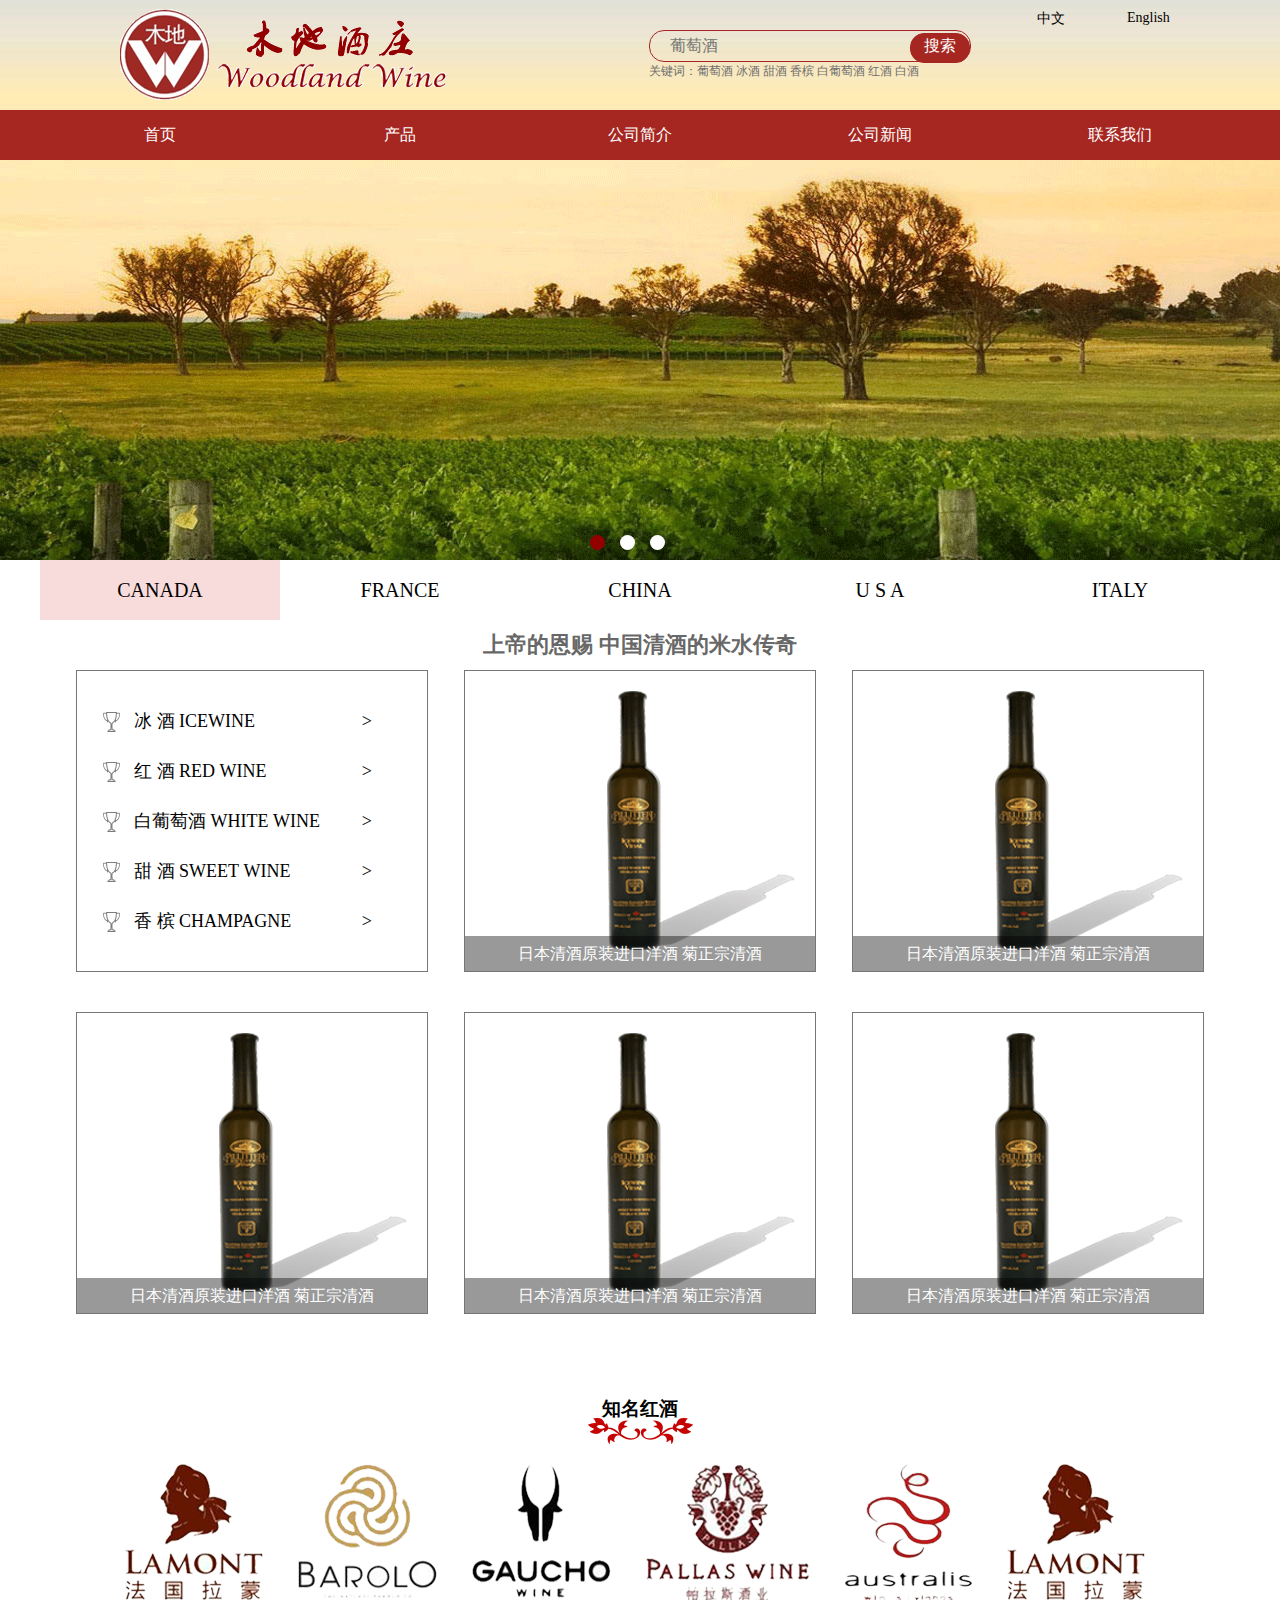
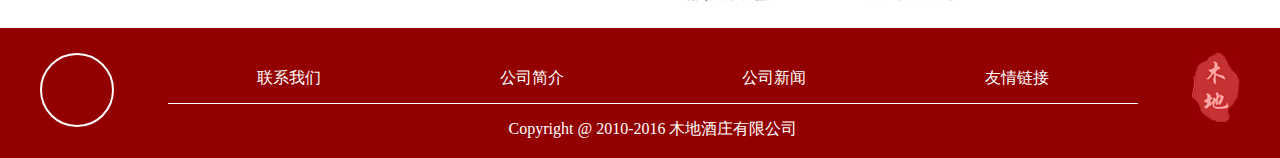
<file: 项目0/index.html>
<!DOCTYPE html>
<html>
<head>
  <meta charset="UTF-8">
  <meta name="viewport" content="width=device-width, initial-scale=1.0">
  <meta http-equiv="X-UA-Compatible" content="ie=edge">
  <title>首页</title>
  <link rel="stylesheet" href="css/comm.css">
  <link rel="stylesheet" href="css/index.css">
  
</head>
<body>
  <!-- 引入头文件 -->
  <header>
    <iframe src="header.html" frameborder="0" scrolling="no"></iframe>
  </header>
  <!-- 正文内容 -->
  <div class="index-content">
  <!-- 轮播图 -->
    <div class="carousel" id="carousel">
      <ul>
        <li>
          <img src="images/banner1.jpg" alt="#">
        </li>
        <li>
          <img src="images/banner2.jpg" alt="#">
        </li>
        <li>
          <img src="images/banner3.jpg" alt="#">
        </li>
      </ul>
      <ul>
        <li onmouseover="change_over(0)" onmouseout="change_out(0)"></li>
        <li onmouseover="change_over(1)" onmouseout="change_out(1)"></li>
        <li onmouseover="change_over(2)" onmouseout="change_out(2)"></li> 
      </ul>
    </div>
  </div>
  <!-- 一楼产品列表 -->
  <div id="wine">
    <ul>
      <li onmouseover="div_over(0)">CANADA</li>
      <li onmouseover="div_over(1)">FRANCE</li>
      <li onmouseover="div_over(2)">CHINA</li>
      <li onmouseover="div_over(3)">U S A</li>
      <li onmouseover="div_over(4)">ITALY</li>
    </ul>
    <h3>上帝的恩赐&nbsp;中国清酒的米水传奇</h3>
    <div id="wine-content">
      <!-- 选项卡1 -->
      <div class="wine-card">
        <div class="con-ul">
          <ul>
            <li>
              <a href="#">冰&nbsp;酒&nbsp;ICEWINE<span>></span></a> 
            </li>
            <li>
              <a href="#">红&nbsp;酒&nbsp;RED&nbsp;WINE<span>></span></a>
            </li>
            <li>
              <a href="#">白葡萄酒&nbsp;WHITE&nbsp;WINE<span>></span></a>
            </li>
            <li>
              <a href="#">甜&nbsp;酒&nbsp;SWEET&nbsp;WINE<span>></span></a>
            </li>
            <li>
              <a href="#">香&nbsp;槟&nbsp;CHAMPAGNE<span>></span></a>
            </li>
          </ul>
        </div>
        <div>
          <a href="#">
            <img src="images/con-cp4.png" alt="">
            <span>日本清酒原装进口洋酒&nbsp;菊正宗清酒</span>
          </a>
        </div>
        <div>
          <a href="#">
            <img src="images/con-cp4.png" alt="">
            <span>日本清酒原装进口洋酒&nbsp;菊正宗清酒</span>
          </a>
        </div>
        <div>
         <a href="#">
           <img src="images/con-cp4.png" alt="">
           <span>日本清酒原装进口洋酒&nbsp;菊正宗清酒</span>
         </a>
        </div>
        <div>
         <a href="#">
           <img src="images/con-cp4.png" alt="">
           <span>日本清酒原装进口洋酒&nbsp;菊正宗清酒</span>
         </a>
        </div>
        <div>
         <a href="#">
           <img src="images/con-cp4.png" alt="">
           <span>日本清酒原装进口洋酒&nbsp;菊正宗清酒</span>
         </a>
        </div>
      </div>
      <!-- 选项卡2 -->
      <div class="wine-card">
        <div class="con-ul">
          <ul>
            <li>
              <a href="#">冰&nbsp;酒&nbsp;ICEWINE<span>></span></a>
            </li>
            <li>
              <a href="#">红&nbsp;酒&nbsp;RED&nbsp;WINE<span>></span></a>
            </li>
            <li>
              <a href="#">白葡萄酒&nbsp;WHITE&nbsp;WINE<span>></span></a>
            </li>
            <li>
              <a href="#">甜&nbsp;酒&nbsp;SWEET&nbsp;WINE<span>></span></a>
            </li>
            <li>
              <a href="#">香&nbsp;槟&nbsp;CHAMPAGNE<span>></span></a>
            </li>
          </ul>
        </div>
        <div>
          <a href="#">
            <img src="images/con-cp3.png" alt="">
            <span>日本清酒原装进口洋酒&nbsp;菊正宗清酒</span>
          </a>
        </div>
        <div>
          <a href="#">
            <img src="images/con-cp3.png" alt="">
            <span>日本清酒原装进口洋酒&nbsp;菊正宗清酒</span>
          </a>
        </div>
        <div>
          <a href="#">
            <img src="images/con-cp3.png" alt="">
            <span>日本清酒原装进口洋酒&nbsp;菊正宗清酒</span>
          </a>
        </div>
        <div>
          <a href="#">
            <img src="images/con-cp3.png" alt="">
            <span>日本清酒原装进口洋酒&nbsp;菊正宗清酒</span>
          </a>
        </div>
        <div>
          <a href="#">
            <img src="images/con-cp3.png" alt="">
            <span>日本清酒原装进口洋酒&nbsp;菊正宗清酒</span>
          </a>
        </div>
      </div>
      <!-- 选项卡3 -->
      <div class="wine-card">
        <div class="con-ul">
          <ul>
            <li>
              <a href="#">冰&nbsp;酒&nbsp;ICEWINE<span>></span></a>
            </li>
            <li>
              <a href="#">红&nbsp;酒&nbsp;RED&nbsp;WINE<span>></span></a>
            </li>
            <li>
              <a href="#">白葡萄酒&nbsp;WHITE&nbsp;WINE<span>></span></a>
            </li>
            <li>
              <a href="#">甜&nbsp;酒&nbsp;SWEET&nbsp;WINE<span>></span></a>
            </li>
            <li>
              <a href="#">香&nbsp;槟&nbsp;CHAMPAGNE<span>></span></a>
            </li>
          </ul>
        </div>
        <div>
          <a href="#">
            <img src="images/con-cp3.png" alt="">
            <span>日本清酒原装进口洋酒&nbsp;菊正宗清酒</span>
          </a>
        </div>
        <div>
          <a href="#">
            <img src="images/con-cp1.png" alt="">
            <span>日本清酒原装进口洋酒&nbsp;菊正宗清酒</span>
          </a>
        </div>
        <div>
          <a href="#">
            <img src="images/con-cp4.png" alt="">
            <span>日本清酒原装进口洋酒&nbsp;菊正宗清酒</span>
          </a>
        </div>
        <div>
          <a href="#">
            <img src="images/con-cp3.png" alt="">
            <span>日本清酒原装进口洋酒&nbsp;菊正宗清酒</span>
          </a>
        </div>
        <div>
          <a href="#">
            <img src="images/con-cp1.png" alt="">
            <span>日本清酒原装进口洋酒&nbsp;菊正宗清酒</span>
          </a>
        </div>
      </div>
      <!-- 选项卡4 -->
      <div class="wine-card">
        <div class="con-ul">
          <ul>
            <li>
              <a href="#">冰&nbsp;酒&nbsp;ICEWINE<span>></span></a>
            </li>
            <li>
              <a href="#">红&nbsp;酒&nbsp;RED&nbsp;WINE<span>></span></a>
            </li>
            <li>
              <a href="#">白葡萄酒&nbsp;WHITE&nbsp;WINE<span>></span></a>
            </li>
            <li>
              <a href="#">甜&nbsp;酒&nbsp;SWEET&nbsp;WINE<span>></span></a>
            </li>
            <li>
              <a href="#">香&nbsp;槟&nbsp;CHAMPAGNE<span>></span></a>
            </li>
          </ul>
        </div>
        <div>
          <a href="#">
            <img src="images/con-cp1.png" alt="">
            <span>日本清酒原装进口洋酒&nbsp;菊正宗清酒</span>
          </a>
        </div>
        <div>
          <a href="#">
            <img src="images/con-cp1.png" alt="">
            <span>日本清酒原装进口洋酒&nbsp;菊正宗清酒</span>
          </a>
        </div>
        <div>
          <a href="#">
            <img src="images/con-cp1.png" alt="">
            <span>日本清酒原装进口洋酒&nbsp;菊正宗清酒</span>
          </a>
        </div>
        <div>
          <a href="#">
            <img src="images/con-cp1.png" alt="">
            <span>日本清酒原装进口洋酒&nbsp;菊正宗清酒</span>
          </a>
        </div>
        <div>
          <a href="#">
            <img src="images/con-cp1.png" alt="">
            <span>日本清酒原装进口洋酒&nbsp;菊正宗清酒</span>
          </a>
        </div>
      </div>
      <!-- 选项卡5 -->
      <div class="wine-card">
        <div class="con-ul">
          <ul>
            <li>
              <a href="#">冰&nbsp;酒&nbsp;ICEWINE<span>></span></a>
            </li>
            <li>
              <a href="#">红&nbsp;酒&nbsp;RED&nbsp;WINE<span>></span></a>
            </li>
            <li>
              <a href="#">白葡萄酒&nbsp;WHITE&nbsp;WINE<span>></span></a>
            </li>
            <li>
              <a href="#">甜&nbsp;酒&nbsp;SWEET&nbsp;WINE<span>></span></a>
            </li>
            <li>
              <a href="#">香&nbsp;槟&nbsp;CHAMPAGNE<span>></span></a>
            </li>
          </ul>
        </div>
        <div>
          <a href="#">
            <img src="images/con-cp4.png" alt="">
            <span>日本清酒原装进口洋酒&nbsp;菊正宗清酒</span>
          </a>
        </div>
        <div>
          <a href="#">
            <img src="images/con-cp3.png" alt="">
            <span>日本清酒原装进口洋酒&nbsp;菊正宗清酒</span>
          </a>
        </div>
        <div>
          <a href="#">
            <img src="images/con-cp1.png" alt="">
            <span>日本清酒原装进口洋酒&nbsp;菊正宗清酒</span>
          </a>
        </div>
        <div>
          <a href="#">
            <img src="images/con-cp1.png" alt="">
            <span>日本清酒原装进口洋酒&nbsp;菊正宗清酒</span>
          </a>
        </div>
        <div>
          <a href="#">
            <img src="images/con-cp4.png" alt="">
            <span>日本清酒原装进口洋酒&nbsp;菊正宗清酒</span>
          </a>
        </div>
      </div>
    </div>
  </div>
  <!-- 引入脚文件 -->
  <footer>
    <iframe src="footer-top.html" frameborder="0" scrolling="no"></iframe>
    <br>
    <iframe src="footer.html" frameborder="0" scrolling="no"></iframe>
  </footer>

  <script src="js/index.js"></script> 
</body>
</html>
</file>
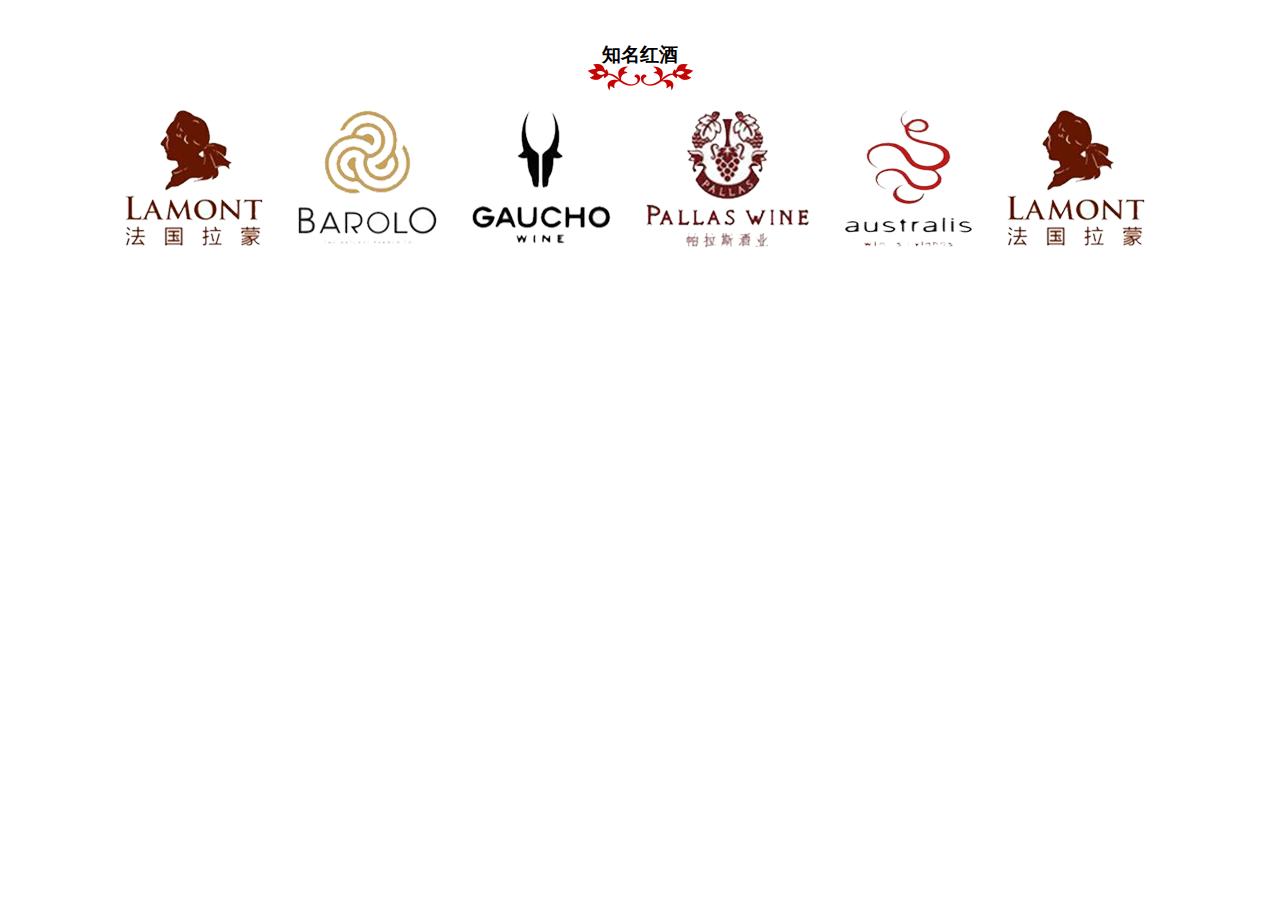
<file: 项目0/footer-top.html>
<!DOCTYPE html>
<html lang="en">
<head>
  <meta charset="UTF-8">
  <meta name="viewport" content="width=device-width, initial-scale=1.0">
  <meta http-equiv="X-UA-Compatible" content="ie=edge">
  <title>脚部logo</title>
  <link rel="stylesheet" href="css/comm.css">
</head>
<body>
  <div class="footer-top">
    <h3>知名红酒</h3>
    <ul>
      <li>
        <a href="#">
          <img src="images/con-ban1.png" alt="">
        </a>
      </li>
      <li>
        <a href="#">
          <img src="images/con-ban2.png" alt="">
        </a>
      </li>
      <li>
        <a href="#">
          <img src="images/con-ban3.png" alt="">
        </a>
      </li>
      <li>
        <a href="#">
          <img src="images/con-ban4.png" alt="">
        </a>
      </li>
      <li>
        <a href="#">
          <img src="images/con-ban5.png" alt="">
        </a>
      </li>
      <li>
        <a href="#">
          <img src="images/con-ban1.png" alt="">
        </a>
      </li>
    </ul>
  </div>
</body>
</html>
</file>
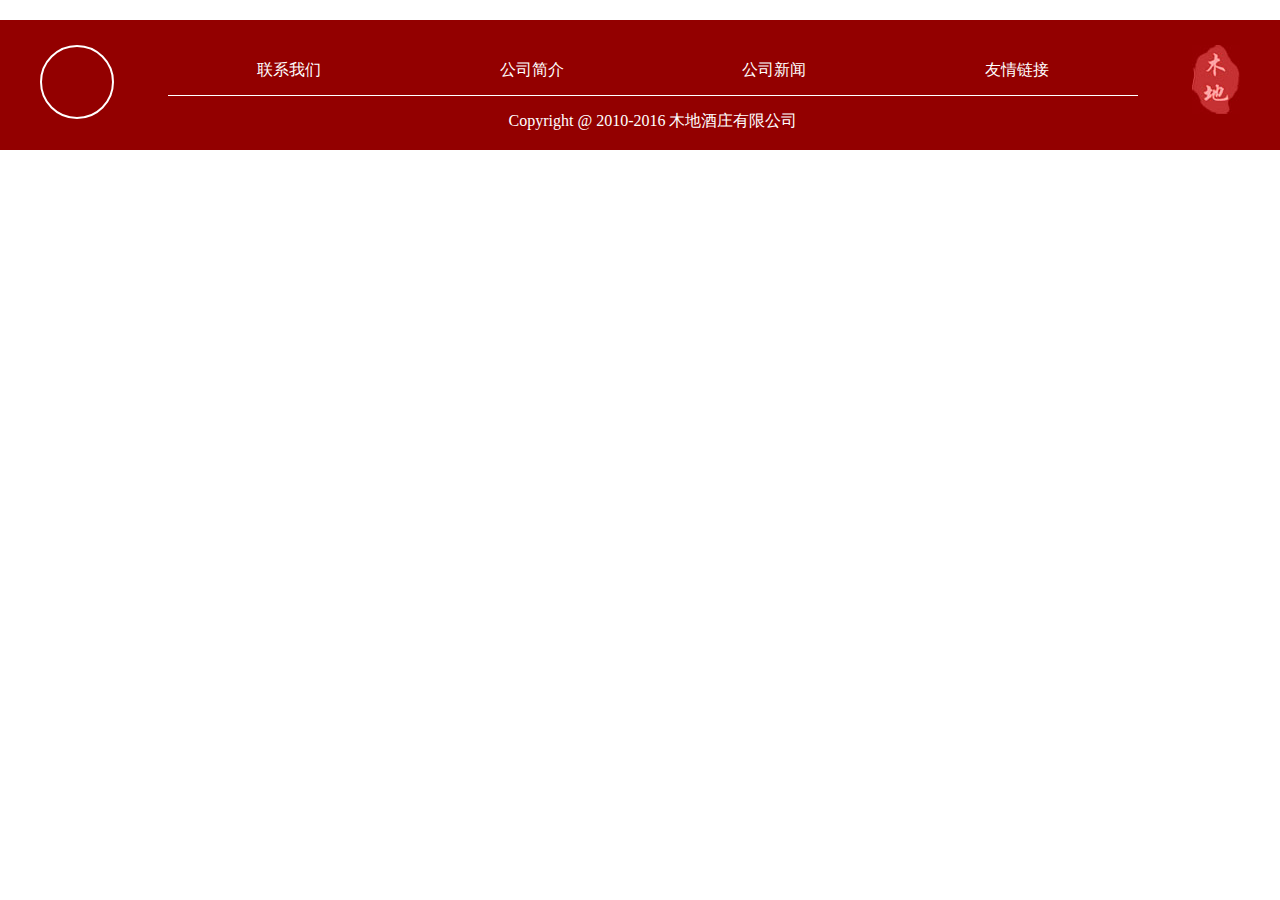
<file: 项目0/footer.html>
<!DOCTYPE html>
<html lang="en">
<head>
  <meta charset="UTF-8">
  <meta name="viewport" content="width=device-width, initial-scale=1.0">
  <meta http-equiv="X-UA-Compatible" content="ie=edge">
  <title>脚文件</title>
  <link rel="stylesheet" href="css/comm.css">
</head>
<body>
  <div class="footer">
    <div class="f-content">
      <div class="f-left">
        <a href="#"></a>
      </div>
      <div class="f-center">
        <ul>
          <li>
            <a href="#">联系我们</a> 
          </li>
          <li>
            <a href="#">公司简介</a>
          </li>
          <li>
            <a href="#">公司新闻</a>
          </li>
          <li>
            友情链接
            <ul>
              <li>
                <a href="#">首页</a>
              </li>
            </ul>
          </li>
        </ul>
        <p>Copyright&nbsp;@&nbsp;2010-2016&nbsp;木地酒庄有限公司</p>
      </div>
      <div class="f-right">
        <a href="#">
          <img src="images/foot-logo.jpg" alt="">
        </a>
      </div>
    </div>
  </div>
  <script>
    // 友情链接的二级菜单函数

  </script>
</body>
</html>
</file>
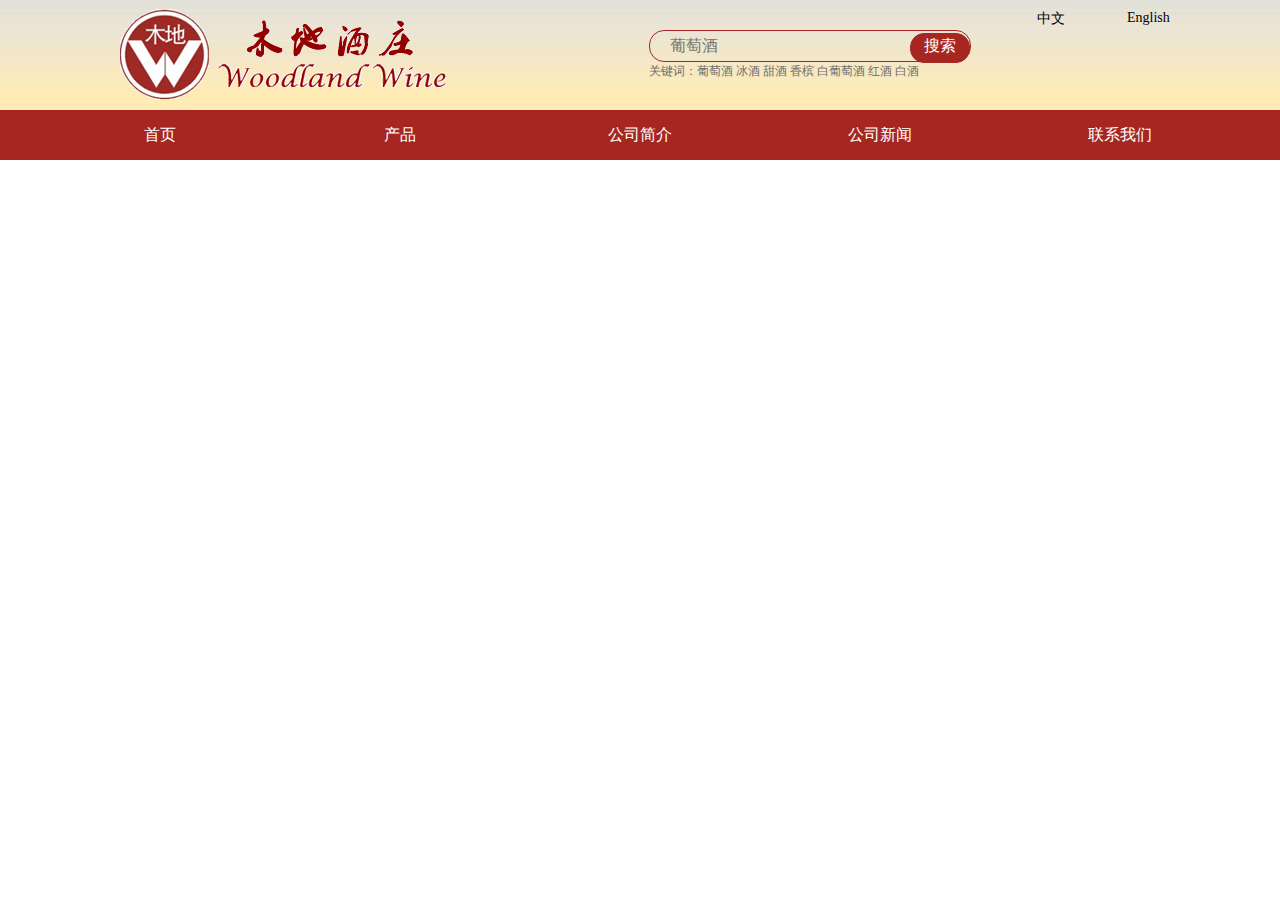
<file: 项目0/header.html>
<!DOCTYPE html>
<html lang="en">
<head>
  <meta charset="UTF-8">
  <meta name="viewport" content="width=device-width, initial-scale=1.0">
  <meta http-equiv="X-UA-Compatible" content="ie=edge">
  <title>头文件</title>
  <link rel="stylesheet" href="css/comm.css">
</head>
<body>
  <div class="container">
    <div class="header">
      <div class="left">
        <a href="#">
          <img src="images/top-logo.png" alt="">
        </a>
      </div>
      <div class="center">
        <input type="text" placeholder="葡萄酒">
        <button class="">搜索</button>
        <p>关键词：葡萄酒&nbsp;冰酒&nbsp;甜酒&nbsp;香槟&nbsp;白葡萄酒&nbsp;红酒&nbsp;白酒</p>
      </div>
      <div class="right">
        <span><a href="#">中文</a></span>
        <span><a href="#">English</a></span>
      </div>
    </div>
    <div class="nav">
      <ul>
        <li><a href="#">首页</a></li>
        <li><a href="#">产品</a></li>
        <li><a href="#">公司简介</a></li>
        <li><a href="#">公司新闻</a></li>
        <li><a href="#">联系我们</a></li>
      </ul>
    </div>
  </div>
</body>
</html>
</file>
<file: 项目0/css/comm.css>
*{
  padding:0;
  margin:0;
  font-family: "微软雅黑";
}
/*头部外div.container设置*/
div.container{
  height:160px;
  background-image:url(../images/top-bg.jpg);
}
/* logo 搜索框 中英文切换 */
div.container>div.header{
  width:1200px;
  height:110px;
  margin:auto;
}
/* 全部左浮动 */
div.container>div.header>div{
  float:left;
}
/* 调整logo位置 */
div.container>div.header>div.left{
  margin-top:8px;
  margin-left:80px;
}
/* 设置搜索框尺寸及位置 */
div.container>div.header>div.center{
  width:368px;
  height:60px;
  margin-top:30px;
  margin-left:200px;
}

div.container>div.header>div.center>input{
  width:300px;
  height:30px;
  padding-left:20px;
  font-size:16px;
  background-color:transparent;
  border:1px solid #A62721;
  border-radius:15px;
}
div.container>div.header>div.center>button{
  width:60px;
  height:30px;
  font-size:16px;
  color:#fff;
  cursor:pointer;
  border:1px solid #A62721;
  background-color:#A62721;
  border-radius:14px;
  margin-left:-65px;
  padding-bottom:2px;
}
div.container>div.header>div.center>p{
  
  font-size:12px;
  color:#6e6e6e;
}
div.container>div.header>div.right>span{
  float:left;
  width:70px;
  font-size:14px;
  margin-top:10px;
  margin-left:20px;
}
div.container>div.header>div.right>span>a {
  text-decoration:none;
  color:#000;
}
div.container>div.header>div.right>span>a:hover{
  color:#A62721;
}

/* 导航栏 */
div.container>div.nav{
  height:50px;
  background-color:#A62721;
}
div.container>div.nav>ul{
  width:1200px;
  height:50px;
  list-style:none;
  padding:0;
  margin:auto;
}
div.container>div.nav>ul>li{
  width:240px;
  height:50px;
  float:left;
  text-align:center;
  line-height:50px;
  color:#fff;
  transition:all 1s;
}
div.container>div.nav>ul>li:hover{
  background-color:#2e0b09;
}
div.container>div.nav>ul>li>a{
  text-decoration:none;
  color:#fff;
}
/* 脚文件 */
div.footer{
  height:130px;
  background-color:#930000;
  margin-top:20px;
}
div.footer:before{
  content:"";
  display:table;
}
div.footer>.f-content{
  width:1200px;
  margin:auto;
  margin-top:25px;
}
div.footer>.f-content:after{
  content:"";
  display:block;
  clear:both;

}
div.footer>.f-content>div{
  float:left;
  margin-right:54px;
}
div.footer>.f-content>.f-right{
  margin-right:0px;
} 
div.footer>.f-content>.f-left>a{
  display:block;
  width:70px;
  height:70px;
  border:2px solid #fff;
  border-radius:50%;
}
div.footer>.f-content>.f-center>ul{
  width:970px;
  border-bottom:1px solid #fff;
  list-style:none;
  padding:0;
}
div.footer>.f-content>.f-center>ul:after{
  content:"";
  display:block;
  clear:both;
}
div.footer>.f-content>.f-center>ul>li{
  width:242.5px;
  height:50px;
  text-align:center;
  float:left;
}
div.footer>.f-content>.f-center>ul>li>a{
  text-decoration:none;
  color:#fff;
  line-height:50px;
  /* font-size: */
}
/* 友情链接 -- 二级菜单 */
div.footer>.f-content>.f-center>ul>li:last-child{
  position:relative;
  text-align:center;
  line-height:50px;
  color:#fff;
}
div.footer>.f-content>.f-center>ul>li:last-child:hover>ul{
  display:block;
}
div.footer>.f-content>.f-center>ul>li:last-child>ul{
  /* border:1px solid #0f0; */
  position:absolute;
  background-color:#930000;
  bottom:50px;
  list-style:none;
  padding:0;
  display:none;
}
div.footer>.f-content>.f-center>ul>li:last-child>ul>li{
  width:240.5px;
  height:48px;
  text-align:center;
}
div.footer>.f-content>.f-center>ul>li:last-child>ul>li:hover{
  background-color:#0f0;
}
div.footer>.f-content>.f-center>ul>li:last-child>ul>li>a{
  text-decoration:none;
  color:#fff;
}
div.footer>.f-content>.f-center>p{
  text-align:center;
  color:#fff;
  font-size:16px;
  margin-top:15px;
}
div.footer>.f-content>.f-center>ul>li>a:hover {
  color:#2e0b09;
}
/* logo */
div.footer-top{
  width:1200px;
  height:250px;
  margin:auto;
}
div.footer-top:before{
  content:"";
  display:table;
}
div.footer-top>h3{
  width:1200px;
  height:70px;
  line-height:70px;
  text-align:center;
  margin:20px 0px;
  background-image:url(../images/con-hover.png);
  background-repeat:no-repeat;
  background-position:center bottom;
}
div.footer-top>ul{
  list-style:none;
  padding:0 50px;
}
div.footer-top>ul:after{
  content:"";
  display:block;
  clear:both;
} 
div.footer-top>ul>li{
  float:left;
  margin-left:35px;
}
div.footer-top>ul>li>a>img{
  vertical-align:middle;
}
</file>
<file: 项目0/css/index.css>
/* 引入头文件 */
header>iframe{
  width:100%;
  height:160px;
}
/* 引入脚文件 */
footer>iframe:first-child{
  width:100%;
  height:250px;
}
footer>iframe:last-child{
  width:100%;
  height:150px;
  margin-bottom:-4px;
}
/* 正文样式 */
/* 轮播图 */
div.carousel{
  overflow:hidden;
  margin-top:-4px;
  position:relative;
}
div.carousel>ul:first-child{
  width:5760px;
  height:400px;
}
div.carousel>ul:first-child>li{
  float:left;
}
div.carousel>ul:last-child{
  width:100px;
  height:15px;
  list-style:none;
  padding:0;
  position:absolute;
  top:360px;
  right:0px;
  bottom:0px;
  left:0px;
  margin:auto;
}

div.carousel>ul:last-child>li{
  float:left;
  width:15px;
  height:15px;
  background-color:#fff;
  border-radius:50%;
  margin-right:15px;
}
/* 1楼产品详细样式 */
/* 5个导航栏样式 */
div#wine{
  width:100%;
  margin-top:-5px;
}
div#wine>ul{
  width:1200px;
  height:60px;
  /* border:1px solid #0f0; */
  margin:auto;
  list-style:none;
  padding-left:0px;
}
div#wine>ul>li{
  width:240px;
  height:60px;
  /* background-color:brown; */
  float:left;
  text-align:center;
  line-height:60px;
  font-size:20px;
  transition:1s;
}
/* div#wine>ul>li:hover{
  background-color:rgba(241,183,183,0.5);
}   */
/*  */
div#wine>h3{
  height:50px;
  line-height:50px;
  text-align:center;
  font-family:"华文行楷";
  font-size:22px;
  color:#686868;
}
/* 红酒列表 切换 */
div#wine-content{
  width:1200px;
  margin:auto;
}
/* 防止选项卡高度坍塌 */
div#wine-content>div:after{
  content:"";
  display:block;
  clear:both;
}
/* 给列表定义样式 */
div#wine-content>div{
  display:none;
}
div#wine-content>div>div.con-ul{
  width:350px;
  height:300px;
  border:1px solid #767676;
  float:left;
  margin:0 0 40px 36px;
}
div#wine-content>div>div.con-ul>ul{
  width:300px;
  height:250px;
  margin:25px 0 0 25px;
  list-style:none;
  padding-left:0;
}
div#wine-content>div>div.con-ul>ul>li{
  width:100%;
  height:50px;
  line-height:50px;
  background-image:url(../images/con-listimg.png);
  background-repeat:no-repeat;
  background-position:left;
  text-indent:2em;
}
div#wine-content>div>div.con-ul>ul>li>a{
  text-decoration:none;
  font-size:18px;
  color:#000;
  font-family:"华文彩云";
  display:block;
  position:relative;
}
div#wine-content>div>div.con-ul>ul>li>a:hover{
  text-decoration:underline;
}
div#wine-content>div>div.con-ul>ul>li>a>span{
  position:absolute;
  right:30px;
  font-family:"华文彩云";
  font-size:18px;
}
/* 后面详细红酒的样式 */
div#wine-content>div>div.con-ul~div{
  float:left;
  width:350px;
  height:300px;
  border:1px solid #767676;
  margin:0 0 40px 36px;
  position:relative;
}
div#wine-content>div>div.con-ul~div>a{
  text-decoration:none;
  color:#fff;
}
div#wine-content>div>div.con-ul~div>a>img{
  position:absolute;
  top:20px;
  right:20px;
}
div#wine-content>div>div.con-ul~div>a>span{
  position:absolute;
  bottom:0px;
  display:block;
  width:100%;
  height:35px;
  line-height:35px;
  background-color:rgba(0, 0, 0, 0.4);
  text-align:center;
}
</file>
